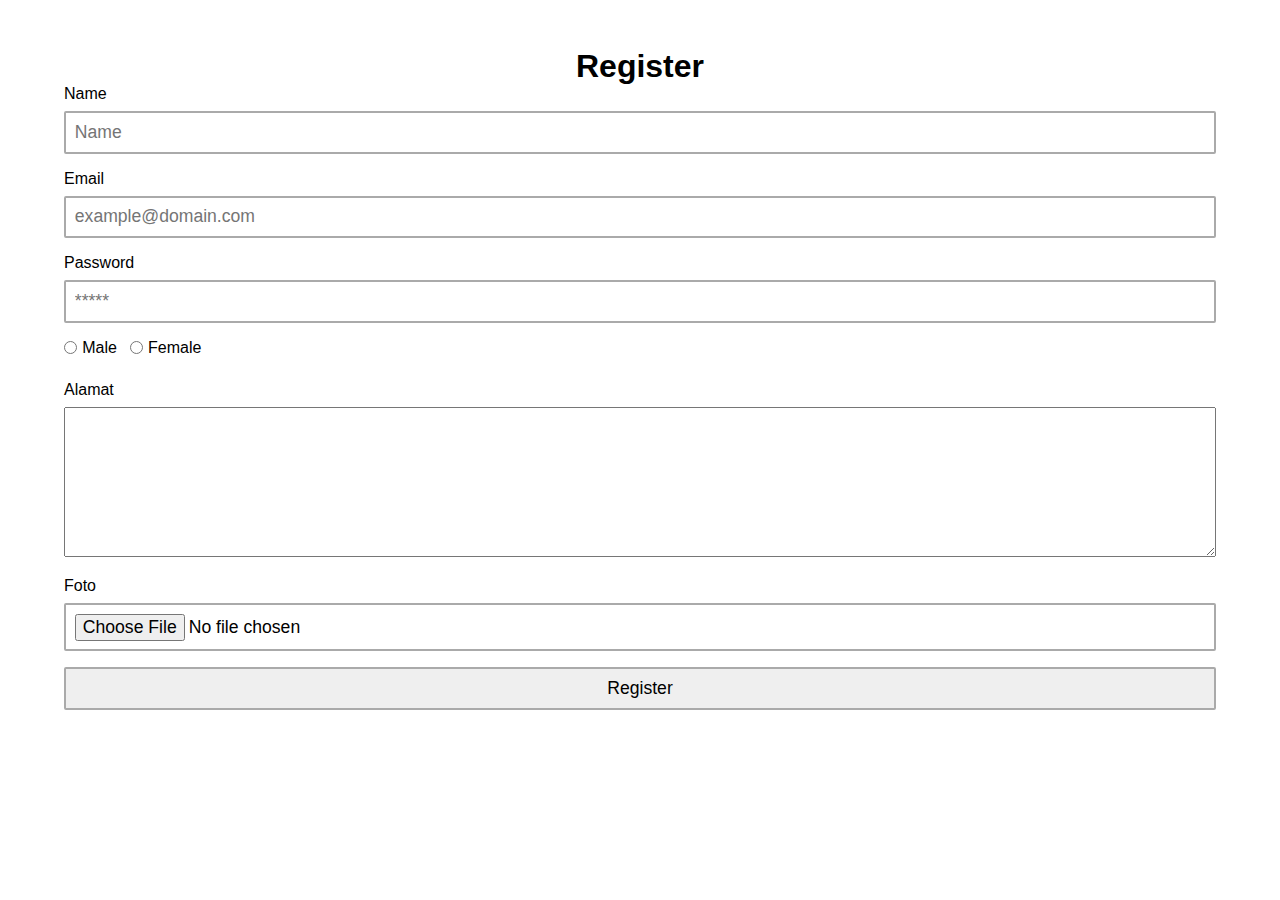
<file: registration-form/index.html>
<!DOCTYPE html>
<html lang="en">

<head>
  <meta charset="UTF-8" />
  <meta name="viewport" content="width=device-width, initial-scale=1.0" />
  <meta http-equiv="X-UA-Compatible" content="ie=edge" />
  <link rel="stylesheet" href="./style.css" />
  <title>Static Template</title>
</head>

<body>
  <div class="container">
    <h1 align="center">Register</h1>
    <form method="post" action="/" id="form" class="validate">
      <div class="form-field">
        <label for="name">Name</label>
        <input type="text" name="name" id="name" placeholder="Name" required />
      </div>
      <div class="form-field">
        <label for="email-input">Email</label>
        <input type="email" name="email-input" id="email-input" placeholder="example@domain.com" required />
      </div>
      <div class="form-field">
        <label for="password">Password</label>
        <input type="password" name="password" id="password" placeholder="*****" required />
      </div>

      <div class="gender">
        <label for="male">
          <input type="radio" id="male" name="gender" value="Male" />
          Male
        </label>
        <label for="female">
          <input type="radio" id="female" name="gender" value="Female" />
          Female
        </label>
      </div>

      <div class="form-field">
        <label for="">Alamat</label>
        <textarea></textarea>
      </div>

      <div class="form-field">
        <label for="foto">Foto</label>
        <input type="file" name="" id="" />
      </div>

      <div class="form-field">
        <label for=""></label>
        <input type="submit" value="Register" />
      </div>
    </form>
  </div>
</body>

</html>
</file>
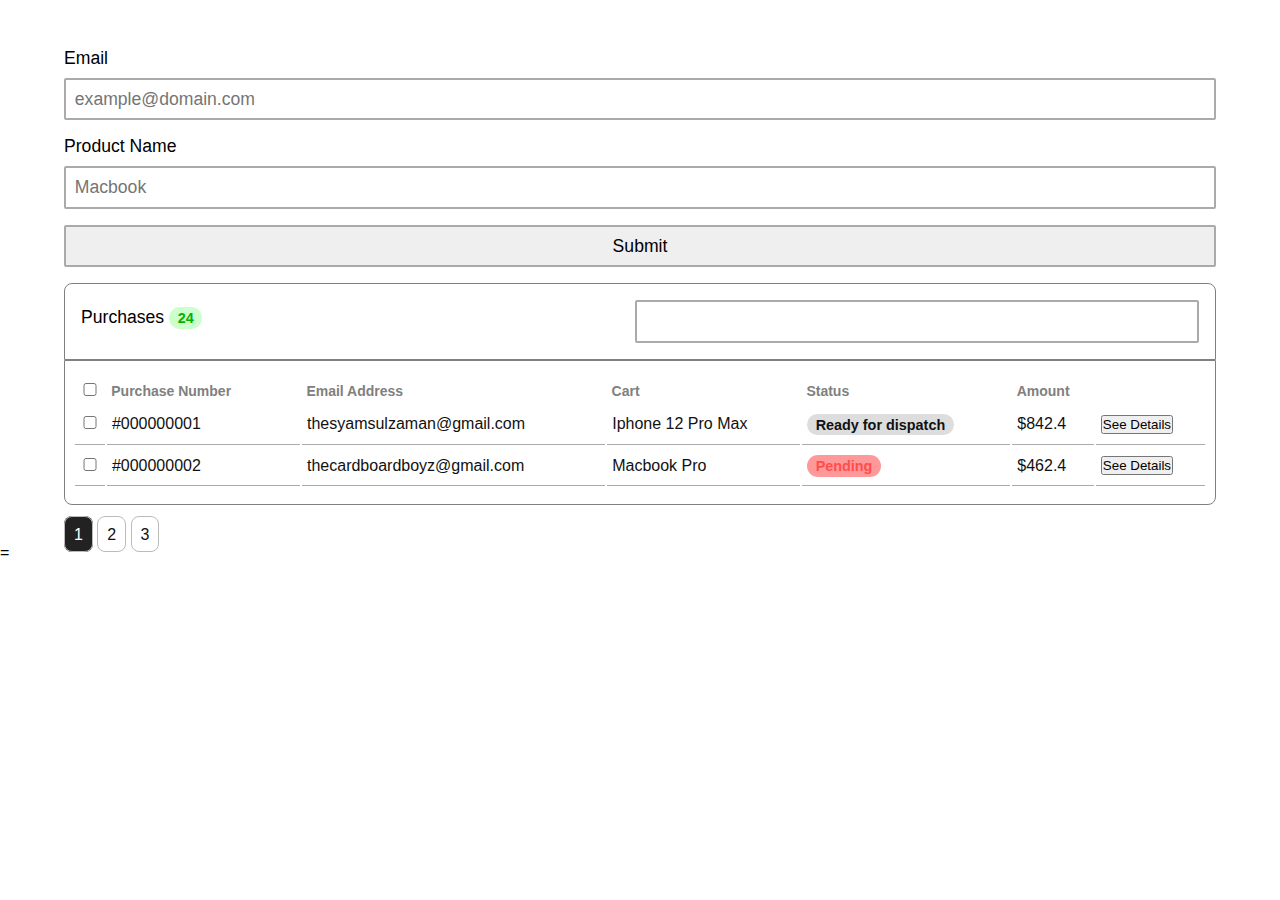
<file: table-and-form/index.html>
<!DOCTYPE html>
<html lang="en">

<head>
  <meta charset="UTF-8" />
  <meta name="viewport" content="width=device-width, initial-scale=1.0" />
  <meta http-equiv="X-UA-Compatible" content="ie=edge" />
  <link rel="stylesheet" href="./style.css" />
  <title>Static Template</title>
</head>

<body>
  <div class="container">
    <form method="post" action="/" id="form" class="validate">
      <div class="form-field">
        <label for="email-input">Email</label>
        <input type="email" name="email-input" id="email-input" placeholder="example@domain.com" required />
      </div>
      <div class="form-field">
        <label for="product-name">Product Name</label>
        <input type="text" name="product-name" id="product-name" placeholder="Macbook" required />
      </div>
      <div class="form-field">
        <label for=""></label>
        <input type="submit" value="Submit" />
      </div>
    </form>

    <div class="heading">
      <label for="">
        Purchases
        <span class="badge success">
          24
        </span>
      </label>
      <input type="text" class="search" />
    </div>

    <table class="table">
      <thead>
        <tr>
          <th><input type="checkbox" name="" id="" /></th>
          <th>Purchase Number</th>
          <th>Email Address</th>
          <th>Cart</th>
          <th>Status</th>
          <th>Amount</th>
          <th></th>
        </tr>
      </thead>
      <tbody>
        <tr>
          <td><input type="checkbox" name="" id="" /></td>
          <td>#000000001</td>
          <td>thesyamsulzaman@gmail.com</td>
          <td>Iphone 12 Pro Max</td>
          <td><span class="badge">Ready for dispatch</span></td>
          <td>$842.4</td>
          <td>
            <button>See Details</button>
          </td>
        </tr>

        <tr>
          <td><input type="checkbox" name="" id="" /></td>
          <td>#000000002</td>
          <td>thecardboardboyz@gmail.com</td>
          <td>Macbook Pro</td>
          <td><span class="badge danger">Pending</span></td>
          <td>$462.4</td>
          <td>
            <button>See Details</button>
          </td>
        </tr>
      </tbody>
    </table>

    <div class="pagination">
      <a class="btn active" href="">1</a>
      <a class="btn" href="">2</a>
      <a class="btn" href="">3</a>
    </div>
  </div>
</body>

</html>

=
</file>
<file: registration-form/style.css>
* {
  font-family: sans-serif;
}

.container {
  max-width: 90%;
  margin: 0 auto;
  margin-top: 3em;
}

* {
  box-sizing: border-box;
  margin: 0;
  padding: 0;
}

#form {
  box-sizing: border-box;
}

.form-field {
  margin: 0 0 1rem 0;
}

.form-field textarea {
  width: 100%;
  height: 150px;
}

input {
  width: 100%;
  box-sizing: border-box;
  justify-content: space-between;
  font-size: 1.1rem;
}

label+input[type="radio"] {
  color: red;
}

.gender {
  display: flex;
  margin: 1em 0;
}

.gender label {
  width: auto;
  display: flex;
  align-items: center;
}

.gender label:nth-child(2) {
  margin-left: 0.8em;
}

.gender label input[type="radio"] {
  margin-right: 0.3em;
}

input {
  padding: 0.5em;
}

label {
  text-align: left;
  width: 100%;
  display: block;
  margin-bottom: 0.5em;
}

input {
  border: 2px solid #aaa;
  border-radius: 2px;
}

.btn {
  padding: 0.56em;
  background-color: white;
  border: 1px solid #bbb;
  text-decoration: none;
  color: #111;
  border-radius: 8px;
}

.btn.active {
  color: #fff;
  background-color: #222;
}

.badge {
  font-size: 0.9rem;
  font-weight: 600;
  border-radius: 18px;
  padding: 0.2em 0.6em;
  background: #ddd;
}

.badge.success {
  color: #00b300;
  background: #ccffcc;
}

.badge.danger {
  color: #ff4d4d;
  background: #ff9999;
}

.heading {
  display: flex;
  justify-content: space-between;
  align-items: center;
  padding: 1em;
  border: 1px solid gray;
  border-top-left-radius: 8px;
  border-top-right-radius: 8px;
}

.table {
  width: 100%;
  padding: 1em 0.5em;
  border: 1px solid gray;
  border-bottom-left-radius: 8px;
  border-bottom-right-radius: 8px;
}

.table thead tr th {
  text-align: left;
  padding: 0.3em;
  font-size: 0.875em;
  color: grey;
}

.table thead tr th:nth-child(2),
.table tbody tr td:nth-child(2) {
  padding-right: 1.5em;
}

.table tbody tr td {
  padding: 0.6em 0.3em;
  font-size: 1rem;
  border-bottom: 1px solid #aaa;
  color: #111;
}

.pagination {
  margin-top: 1.3em;
}
</file>
<file: table-and-form/style.css>
* {
  font-family: sans-serif;
}

.container {
  max-width: 90%;
  margin: 0 auto;
  margin-top: 3em;
}

* {
  box-sizing: border-box;
  margin: 0;
  padding: 0;
}

#form {
  box-sizing: border-box;
}

.form-field {
  margin: 0 0 1rem 0;
}

label,
input {
  width: 100%;
  box-sizing: border-box;
  justify-content: space-between;
  font-size: 1.1rem;
}

input {
  padding: 0.5em;
}

label {
  text-align: left;
  width: 100%;
  display: block;
  margin-bottom: 0.5em;
}

input {
  border: 2px solid #aaa;
  border-radius: 2px;
}

.btn {
  padding: 0.56em;
  background-color: white;
  border: 1px solid #bbb;
  text-decoration: none;
  color: #111;
  border-radius: 8px;
}

.btn.active {
  color: #fff;
  background-color: #222;
}

.badge {
  font-size: 0.9rem;
  font-weight: 600;
  border-radius: 18px;
  padding: 0.2em 0.6em;
  background: #ddd;
}

.badge.success {
  color: #00b300;
  background: #ccffcc;
}

.badge.danger {
  color: #ff4d4d;
  background: #ff9999;
}

.heading {
  display: flex;
  justify-content: space-between;
  align-items: center;
  padding: 1em;
  border: 1px solid gray;
  border-top-left-radius: 8px;
  border-top-right-radius: 8px;
}

.table {
  width: 100%;
  padding: 1em 0.5em;
  border: 1px solid gray;
  border-bottom-left-radius: 8px;
  border-bottom-right-radius: 8px;
}

.table thead tr th {
  text-align: left;
  padding: 0.3em;
  font-size: 0.875em;
  color: grey;
}

.table thead tr th:nth-child(2),
.table tbody tr td:nth-child(2) {
  padding-right: 1.5em;
}

.table tbody tr td {
  padding: 0.6em 0.3em;
  font-size: 1rem;
  border-bottom: 1px solid #aaa;
  color: #111;
}

.pagination {
  margin-top: 1.3em;
}
</file>
